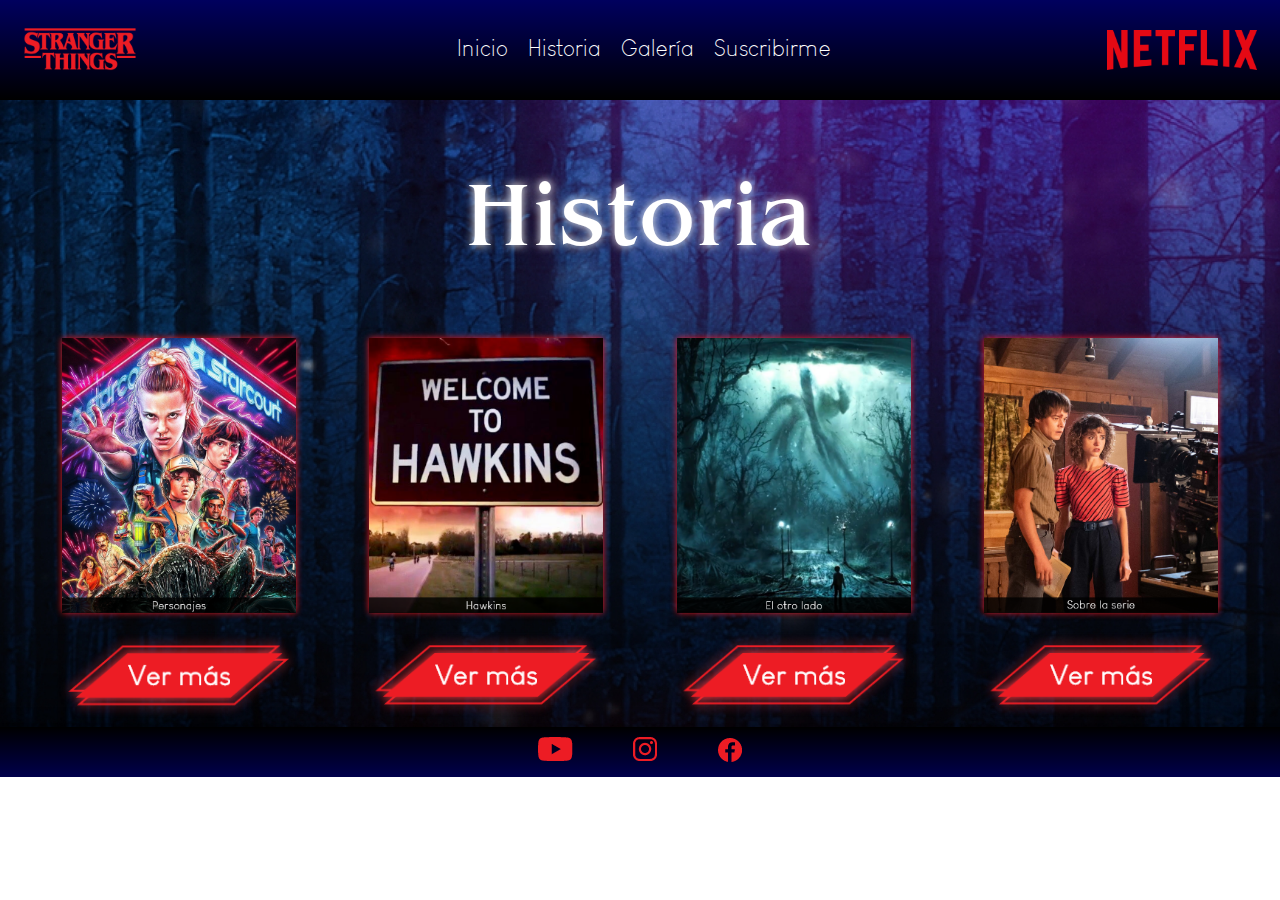
<file: historia.html>
<!DOCTYPE html>
<html lang="en">
<head>
    <meta charset="UTF-8">
    <meta name="viewport" content="width=device-width, initial-scale=1.0">
    <title>STRANGER THINGS | Historia</title>
    <link rel="shortcut icon" href="./src/img/Recurso 18.png" type="image/x-icon">
    <link rel="stylesheet" href="./src/css/style.css">
</head>
<body>
    <header>
        <!--Menú-->
        <nav>
            <div>
                <a href="./index.html">
                  <figure id="wrapper-logo">
                        <img src="./src/img/Stranger-Things-Logo.png" alt="img-logo">
                  </figure>
                </a>
            </div>
            <div id="menú">
                <ul id="wrapper-elements-menu">
                    <a href="./index.html">
                        <li class="element-menu">Inicio</li>
                    </a>
                    <a href="./historia.html">
                        <li class="element-menu">Historia</li>
                    </a>
                    <a href="./galeria.html">
                        <li class="element-menu">Galería</li>
                    </a>
                    <a href="./suscribirme.html">
                        <li class="element-menu">Suscribirme</li>
                    </a>
                </ul>
            </div>
            <div id="logo-2">
                <figure id="wrapper-logo-2">
                    <img src="./src/img/netflix-logo-51.png" alt="img-logo-2">
                </figure>
            </div>
        </nav>
    </header>
<!--***************************-->
<!--***************************-->
    <main id="header-home2">
        <div>
            <h1 class="tipografía-historia">Historia</h1>
        </div>
        <div class="fondo-img">
            <div class="opciones">
                <a href="./personajes.html"><img src="./src/img/historia/Personajes.png" alt="imagen-historia"></a>
                <img id="ver-más" src="./src/img/historia/Ver más 1.png" alt="ver-más">
            </div>
            <div class="opciones">
                <img src="./src/img/historia/Hawkins.png" alt="imagen-historia">
                <img id="ver-más" src="./src/img/historia/Ver más 1.png" alt="ver-más">
            </div>
            <div class="opciones">
                <img src="./src/img/historia/El otro lado.png" alt="imagen-historia">
                <img id="ver-más" src="./src/img/historia/Ver más 1.png" alt="ver-más">
            </div>
            <div class="opciones">
                <img src="./src/img/historia/Sobre la serie.png" alt="imagen-historia">
                <img id="ver-más" src="./src/img/historia/Ver más 1.png" alt="ver-más">
            </div>
        </div>
    </main>
    <!--***************************-->
    <!--***************************-->
    <footer>
        <div>
            <ul id="wrapper-element-footer">
                <li class="element-footer-1">
                    <figure id="youtube">
                        <a href="https://www.youtube.com/channel/UChmpTxQ0Gp8KEJKsqzeg9Lg">
                            <img src="./src/img/footer/Trazado 5.png" alt="youtube">
                        </a>
                    </figure>
                </li>
                <li class="element-footer">
                    <figure id="instagram">
                        <a href="https://www.instagram.com/strangerthingstv/?hl=es-la">
                            <img src="./src/img/footer/Grupo 21.png" alt="instagram">
                        </a>
                    </figure>
                </li>
                <li class="element-footer">
                    <figure id="facebook">
                        <a href="https://es-la.facebook.com/StrangerThingsTV/">
                            <img src="./src/img/footer/Trazado 4.png" alt="facebook">
                        </a>
                    </figure>
                </li>
            </ul>
        </div>
    </footer>
</body>
</html>
</file>
<file: src/css/style.css>
@font-face {
    font-family: "fuente";
    src: url(../fuente/Louis\ George\ Cafe\ Light.ttf);
}

@font-face {
    font-family: "fuente2";
    src: url(../fuente/benguiat-book-bt.ttf);
}

*{
    margin: 0;
    padding: 0;
}

a{
    text-decoration: none;
}

li{
    list-style: none;
}



nav{
    width: 100%;
    height: 100px;
    background: linear-gradient(to bottom, rgb(0, 0, 94), black);
    display: flex;
   
}
    nav>div{
        width: 33%;
    }
    #wrapper-logo{
        width: 120px;
        justify-content: flex-end;
    }
        #wrapper-logo img{
            width: 100%;
            padding: 15px 20px;
            justify-content: flex-start;
        }
        
    #wrapper-elements-menu{
        text-align: right;
        display: flex;
        flex-direction: row;
        justify-content: center;
        align-items: center;
    }   
        .element-menu{
            font-family: fuente;
            color: white;
            font-size: 23px;
            margin-left: 20px;
            padding: 35px 0px;
            
        }

        .element-menu:hover{
            font-weight: bold;
        }

    #logo-2{
        display: flex;
        justify-content: flex-end;
    }    
      
    #wrapper-logo-2{
        width: 150px;
        display: flex;
        align-items: center;
        justify-content: flex-end;
        padding: 10px;
    }  
        #wrapper-logo-2 img{
            width: 100%;
            justify-content: center;
            align-items: flex-end;
        }  

#banner-home {
    width: 100%;
    height: 400px;
    position: relative;
    background-image: url('../img/banners-01.jpg');
    background-repeat: no-repeat;
    background-position: center;
    background-size: cover;
    margin: 0px 0px 15px 0px;
}   

#banner-home-2{
    width: 100%;
    height: 400px;
    position: relative;
    background-image: url('../img/Imagen\ 2.png');
    background-repeat: no-repeat;
    background-position: center;
    background-size: cover;
    margin: 0px 0px 15px 0px;
}

#banner-home-3{
    width: 100%;
    height: 300px;
    position: relative;
    background-image: url('../img/Imagen\ 3.png');
    background-repeat: no-repeat;
    background-position: center;
    background-size: cover;  
}

#subtítulo{
    width: 650px;
    padding: 250px 0px 0px 0px;
}

#subtítulo-1{
    width: 650px;
    padding: 150px 0px 0px 0px;
}
       
#header-home{
    width: 100%;
    height: 100%;
    position: relative;
    background-image: url(../img/Fondo.jpg);
    background-size: cover;

} 

#header-home1{
    width: 100%;
    height: 800px;
    background-image: url(../img/historia/Fondo\ historia.jpg);
    justify-content: center;
    background-size: cover;
}


#header-home2{
    width: 100%;
    background-image: url(../img/historia/Fondo\ historia.jpg);
    justify-content: center;
    background-size: cover;
}

#wrapper-element-footer{
    width: 100%;
    height: 50px;
    background: linear-gradient(to bottom, black, rgb(0, 0, 75));
    display: flex;
    text-align: right;
    flex-direction: row;
    justify-content: center;
    align-items: center;
}
    .element-footer{
        padding: 0px 0px;
        margin-left: 60px;
    }

#Título-historia{
    justify-content: center;
}    
    .tipografía-historia{
        font-family: fuente2;
        color: white;
        font-size: 90px;
        padding: 60px 0px 60px;
        letter-spacing: 3px;
        font-weight: 100;
        text-align: center;
        text-shadow: 0 0 10px white;
    }


.fondo-img{
    display: flex;
    justify-content: space-evenly;
    flex-wrap: wrap;
}

.opciones{
    width: 20%;
    overflow: hidden;
    position: relative;
}

.opciones > img{
    width: 100%;
}

.opciones a img{
    width: 100%;
}

/*galería*/

.carrusel{
    width: 90%;
    margin: auto;
}

.fotos-galería{
    display: flex;
    align-items: center;
    position: relative;
}

.fotos-galería .flecha-izq,
.fotos-galería .flecha-der{
    position: absolute;
    border: none;
    background: rgba(0,0,0,0.3);
    font-size: 55px;
    height: 50%;
    top: calc(50% - 25%);
    line-height: 40px;
    width: 50px;
    color: rgb(237, 28, 36);
    cursor: pointer;
    z-index: 500;
    transition: .2s ease all;
}

.fotos-galería .flecha-izq:hover,
.fotos-galería .flecha-der:hover{
    background: rgba(0, 0, 0, 0.9);
}

.fotos-galería .flecha-izq{
    left: 0;
}

.fotos-galería .flecha-der{
    right: 0;
}

.fotos-galería .carrusel{
    width: 90%;
    padding: 20px 0;
    overflow: hidden;
    scroll-behavior: smooth;
    display: flex;
}

.fotos-galería .carrusel .fotos-galería-img{
    min-width: 33.8%;
    transition: .3s ease all;
    cursor: pointer;
}

.fotos-galería .carrusel .fotos-galería-img.hover{
    transform: scale(1.2);
    transform-origin: center;
}

.fotos-galería .carrusel .fotos-galería-img img{
    width: 95%;
    vertical-align: top;
}

.título-capitulo{
    font-family: fuente;
    color: white;
}

/*galería*/

#ver-más{
    padding: 0px 0px;
}

#fondo-personajes{
    width: 100%;
    background-size: cover;
    background-image: url(../img/historia/Personajes/Fondo.png);

}

.info-personajes{
    display: flex;
}


.nombres-personajes{
    font-family: fuente;
    color: white;
    letter-spacing: 1px;
    font-weight: bold;
    font-size: 90px;
    text-align: center;
    padding: 0px 0px 30px;
}

.párrafo-personajes{
    font-family: fuente;
    color: white;
    letter-spacing: 1px;
    font-weight: lighter;
    font-size: 30px;
    text-align: center
}

#contenido{
    padding: 200px 45px 100px;
}

#volver{
    justify-content: center;
    display: flex;
}

/*---La desaparición de Will Byers--*/
.overlay2, .overlay3, .overlay4, .overlay5, .overlay6, .overlay7 {
    background: rgba(0, 0, 0, 0.7);
    position: fixed;
    top: 0;
    bottom: 0;
    left: 0;
    right: 0;
    display: flex;
    align-items: center;
    justify-content: center;
    visibility: hidden;
}

.overlay2.active, .overlay3.active, .overlay4.active, .overlay5.active, .overlay6.active, .overlay7.active {
    visibility: visible;
}

.popup2, .popup3, .popup4, .popup5, .popup6, .popup7 {
    text-align: center;
    padding: 20px;
    line-height: 30px;
}


.popupa {
    width: 700px;
    box-shadow: 0 0 15px rgb(237, 28, 36);
}

.btn-cerrar-popup1, .btn-cerrar-popup2, .btn-cerrar-popup3, .btn-cerrar-popup4, .btn-cerrar-popup5, .btn-cerrar-popup6 {
    font-size: 30px;
    line-height: 50px;
    display: block;
    text-align: right;
    color: rgb(237, 28, 36);
}

.btn-cerrar-popup1:hover, .btn-cerrar-popup2:hover, .btn-cerrar-popup3:hover, .btn-cerrar-popup4:hover, .btn-cerrar-popup5:hover, .btn-cerrar-popup6:hover {
    color: rgb(255, 89, 95);
}

/*--suscríbete--*/

.suscribete{
        flex-direction: row;
        justify-content: center;
        text-align: center;
}

.tipografía-sub1{
    font-family: fuente;
    color: white;
    font-size: 70px; 
    font-weight: bold;
    padding: 0 0 20px;
    text-shadow: 0 0 10px white;
    letter-spacing: 3px;
}

.tipografía-newsletter{
    color: rgb(237, 28, 36);
    text-shadow: 0 0 10px red;
}

.tipografía-sub2{
    font-family: fuente;
    color: white;
    font-size: 50px;
    font-weight: lighter;
    padding: 0 0 50px;
}

.tipografía-sub3{
    font-family: fuente;
    color: white;
    display: flex;
    font-size: 40px;
    font-weight: bold;
    text-align: center;
    letter-spacing: 1px;
    justify-content: center;
    justify-content: space-evenly;
    padding: 0px 70px 50px 70px;
    text-shadow: 0 0 10px white;
}

#header-home3{
    width: 100%;
    height: 605px;
    background-image: url(../img/historia/Fondo\ historia.jpg);
    justify-content: center;
    background-size: cover;
    display: flex;
    flex-wrap: wrap;
    flex-direction: column;
}

.suscribete  .btn-abrir-popup {
	padding: 0 20px;
	margin-bottom: 20px;
	height: 40px;
	line-height: 40px;
	border: none;
	color: #fff;
	background: rgb(237, 28, 36);
	border-radius: 3px;
	font-family: 'Montserrat', sans-serif;
	font-size: 16px;
	cursor: pointer;
	transition: .3s ease all;
	cursor: pointer;
}

.suscribete .btn-abrir-popup:hover {
    box-shadow: 0 0 10px rgb(237, 28, 36);
}    

.overlay {
    background-color: rgba(0, 0, 0, 0.5);
    position: fixed;
    top: 0;
    bottom: 0;
    left: 0;
    right: 0;
    display: flex;
    align-items: center;
    justify-content: center;
    visibility: hidden;
}

.overlay.active{
    visibility: visible;
}

.popup {
    background: linear-gradient(to bottom, rgb(0, 0, 94), black);
    box-shadow: 0 0 6px 0 rgba(0, 0, 0, 0.9);
    border-radius: 3px;
    font-family: fuente;
    color: white;
    padding: 30px;
    text-align: center;
    width: 600px;
    transition: .5s ease all;
    transform: scale(0.7);
    opacity: 0;

}

.popup .btn-cerrar-popup{
    font-size: 16px;
    line-height: 16px;
    display: block;
    text-align: right;
    color: rgb(237, 28, 36);
    transition: .3s ease all;
}

.popup .btn-cerrar-popup:hover {
    text-shadow: 0 0 10px rgb(237, 28, 36);
}

.popup h3{
    font-size: 36px;
    margin-bottom: 30px;
    opacity: 0;
}

.popup form .contenedor-inputs {
    opacity: 0;
}

.popup form .contenedor-inputs input {
    width: 100%;
    margin-bottom: 20px;
    height: 40px;
    font-family: fuente;
    font-size: 18px;
    text-align: center;
    border: 1px solid gray;
    border-radius: 50px;
}

.popup form .btn-submit{
    padding: 0 20px;
    height: 40px;
    line-height: 40px;
    border: none;
    color: white;
    background: rgb(237, 28, 36);
    border-radius: 3px;
    font-family: fuente;
    font-size: 20px;
    cursor: pointer;
    transition: .3s ease all; 
    opacity: 0;
}

.popup form .btn-submit:hover{
    box-shadow: 0 0 10px rgb(237, 28, 36);
}

.popup.active{
    opacity: 1;
    transform: scale(1);
}
.popup.active h3{
    animation: entradaTitulo .8s ease .5s forwards;
}

.popup.active .contenedor-inputs{
    animation: entradaInputs .8s ease .5s forwards;
}

.popup.active .btn-submit {
    animation: entradaSubmit .8s ease .5s forwards;
}

@keyframes entradaTitulo {
    from {
        transform: translateY(-25px);
        opacity: 0;
    }
    to {
        transform: translateY(0);
        opacity: 1;
    }
}

@keyframes entradaInputs {
    from {
        opacity: 0;
    }
    to {
        opacity: 1;
    }
}

@keyframes entradaSubmit {
    from {
        opacity: 0;
    }
    to {
        opacity: 1;
    }
}

/*--suscríbete--*/



@media (max-width: 1024px) {

/* Inicio */

    #banner-home{
        height: 300px;
        background-image: url('../img/banners-01.jpg');
    }

    #banner-home-2{
        height: 300px;
        background-image: url('../img/Imagen\ 2.png');
    }

    #banner-home-3{
        height: 300px;
        background-image: url('../img/Imagen\ 3.png');
    }

    #subtítulo{
        width: 450px;
        padding: 200px 0 0 0;
    }

    #subtítulo-1{
        width: 450px;
        padding: 195px 0 0 0;
    }

/* Historia */    

    #header-home1{
       background-position: center; 
       height: 950px;
    }

    #header-home2{
        background-position: center; 
        height: 1750px;
     }

    .opciones{
        width: 45%;
    }

/* Galería */     

    .fotos-galería .carrusel{
        overflow: visible;
        display: grid;
        width: 100%;
        grid-template-columns: repeat(3, 1fr);
    }

    .fotos-galería-img{
        width: 95%;
        padding: 10px 15px;
    }

    .fotos-galería .flecha-izq,
    .fotos-galería .flecha-der{
        display: none;
    }


/* Personajes */

    .info-personajes{
        align-items: center;
    }

    .img-personajes{
        width: 40%;
    }

    .img-personajes-2{
        width: 40%;
    }

    .nombres-personajes{
        font-size: 50px;
    }

    .párrafo-personajes{
        font-size: 20px;
    }

    .tipografía-sub3{
        font-size: 35px;
    }

@media (max-width: 768px) {
    #banner-home{
        height: 300px;
        background-image: url('../img/inicio/768\ px.png')
    }

    #banner-home-2{
        height: 300px;
        background-image: url('../img/inicio/768-2.png');
    }

    #banner-home-3{
        height: 300px;
        background-image: url('../img/inicio/768-3.png');
    }

    #subtítulo{
        width: 450px;
        padding: 200px 0 0 0;
    }

    #subtítulo-1{
        width: 450px;
        padding: 195px 0 0 0;
    }

    #header-home1{
        background-position: center;
        height: 3300px;
    }

    #header-home2{
        background-position: center; 
        height: 1s550px;
     }

    #header-home3{
        height: 800px;
    }

     .fotos-galería .carrusel{
        overflow: visible;
        display: grid;
        width: 100%;
        grid-template-columns: repeat(1, 1fr);
        padding: 0px 0px 0 33px;
        justify-items: center;
    }

    .fotos-galería-img{
        width: 95%;
        padding: 10px 0;
    }

    .fotos-galería .flecha-izq,
    .fotos-galería .flecha-der{
        display: none;
    }

    #contenido{
        padding: 80px 20px;
    }

    .opciones{
        width: 45%;
    }

    .tipografía-sub3{
        display: block;
        font-size: 45px;
    }

    .popupa{
        width: 700px;
    }
    

@media (max-width: 500px) {
    nav{
        height: 200px;
    }

    #menú{
        height: 30px;
        padding: 100px 0px 0px;
    }

    #wrapper-logo{
        padding: 25px 0px 0px 40px;
        width: 150px;
    }

    nav>div{
        height: 50%;
    }

    #wrapper-logo-2 {
        padding: 100px 10px 10px;
    }

    #wrapper-logo-2 img{
        padding: 0px 35px 40px 0px;
        width: 170px;
    }

    #banner-home{
        height: 300px;
        background-image: url('../img/inicio/480\ px.png');
    }

    #banner-home-2{
        height: 300px;
        background-image: url('../img/inicio/480-2.png');
    }

    #banner-home-3{
        height: 300px;
        background-image: url('../img/inicio/480-3.png');
    }

    #subtítulo{
        width: 450px;
        padding: 200px 0 0 0;
    }

    #subtítulo-1{
        width: 450px;
        padding: 195px 0 0 0;
    }

    .fotos-galería-img{
        width: 90%;
        padding: 0px 0px 35px 0px;
    }

    #header-home1{
        background-position: center;
        height: 2400px;
        background-size: cover;
    }

    #header-home2{
        background-position: center; 
        height: 2760px;
    }

    #header-home3{
        height: 1000px;
    }

    .tipografía-historia{
        font-size: 70px;
    }

    .opciones{
        width: 80%;
    }

    .img-personajes{
        width: 90%;
        padding: 0px 50px 0px 0px;
    }

    .img-personajes-2{
        width: 90%;
        padding: 0px 0px 0px 50px;
    }

    .info-personajes{
        display: flex;
        flex-direction: column;
    }

        .info-personajes  #contenido{
            order: 2;
        }

        .info-personajes  .img-personajes .img-personajes-2{
            order: 1;
        }

    .popupa{
        width: 400px;
    }    
}
</file>
